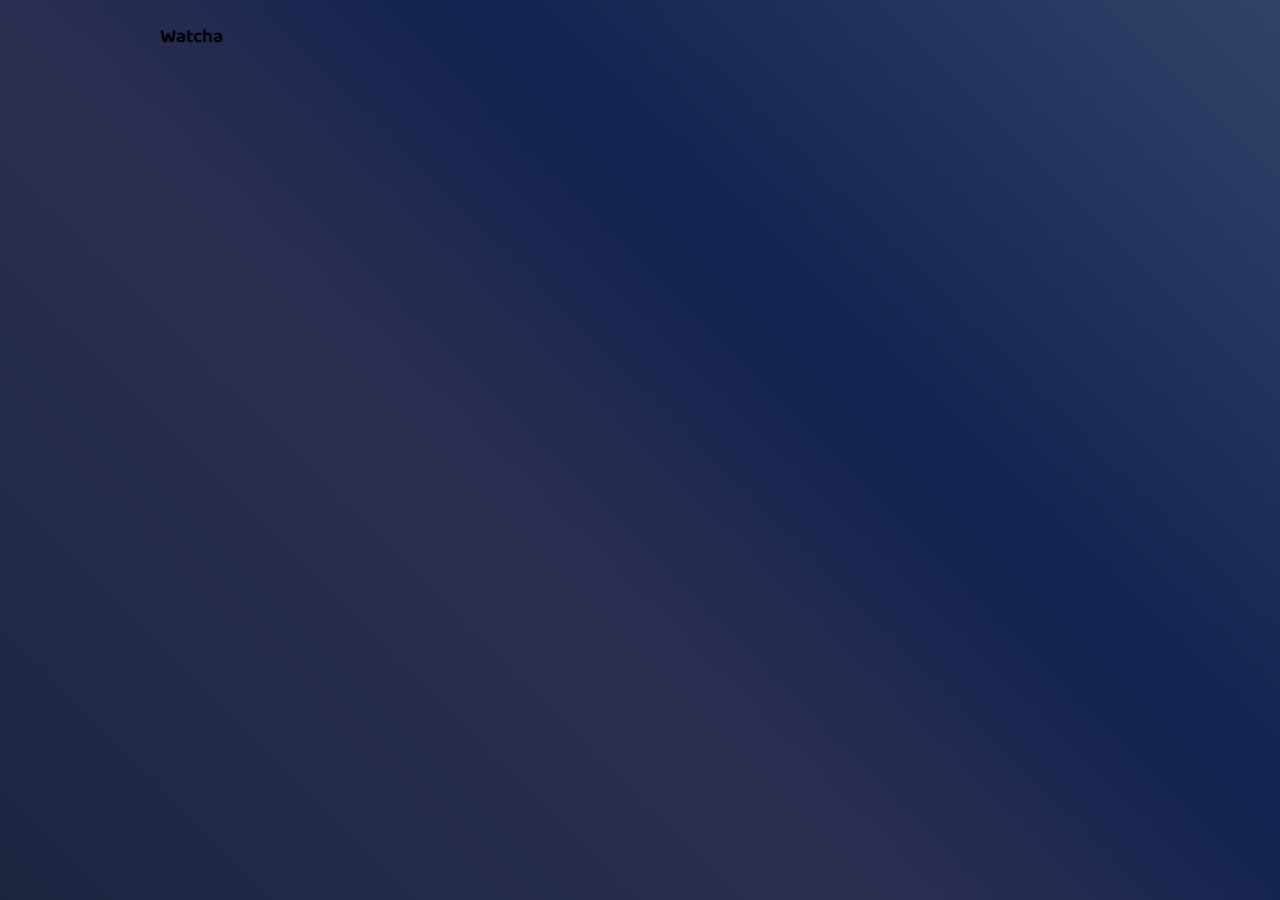
<file: index.html>
<!DOCTYPE html>
<html>
    <head>
        <meta charset="utf-8">
        <link rel="stylesheet" href="css/styles.css">
        <link href="https://fonts.googleapis.com/css2?family=Roboto&display=swap" rel="stylesheet">
        <link href="https://fonts.googleapis.com/css2?family=Baloo+Tamma+2:wght@700&display=swap" rel="stylesheet">
        <title> Watcha </title>
    </head>
    <body>
        <header id="topo">
            <h1>Watcha</h1>
        </header>
    </body>
</file>
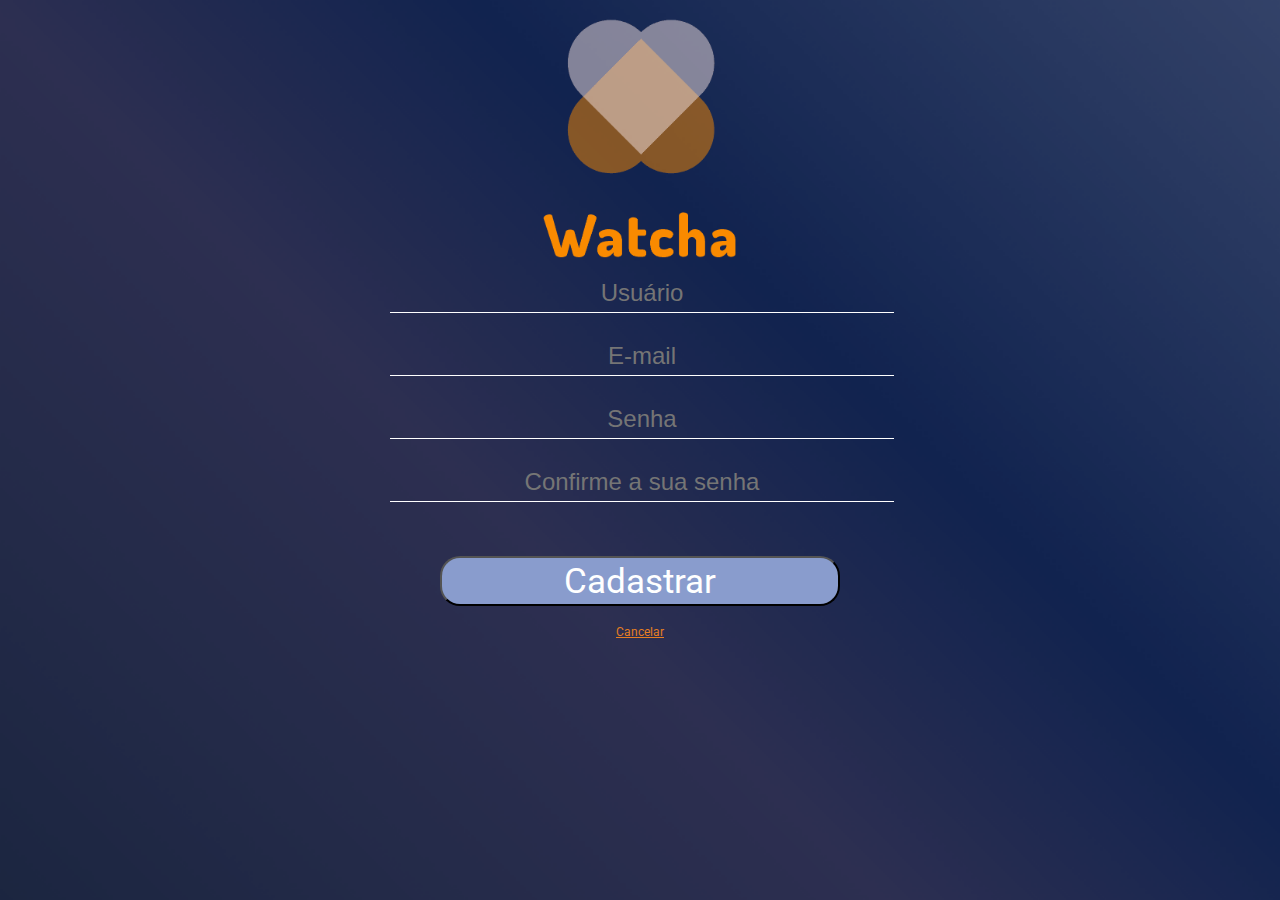
<file: cadastro.html>
<!DOCTYPE html>
<html lang="pt-BR">
<head>
    <meta charset="UTF-8">
    <meta name="viewport" content="width=device-width, initial-scale=1.0">
    <title>Cadastro - Watcha</title>
    <link rel="stylesheet" href="css/styles.css">
    <link href="https://fonts.googleapis.com/css2?family=Roboto&display=swap" rel="stylesheet">
    <link href="https://fonts.googleapis.com/css2?family=Baloo+Tamma+2:wght@700&display=swap" rel="stylesheet">
</head>
<body>
    <header>
        <img id="img-logo" src='img/logo_transparent.png'>
    </header>
    
    <main>
        <input type="text" class="inputs" placeholder="Usuário">
        <input type="email"class="inputs" placeholder="E-mail">
        <input type="password" class="inputs" placeholder="Senha">
        <input type="password" class="inputs" placeholder="Confirme a sua senha">
        
    </main>
    <footer>
        <button type="button" id="entry_bottom" onclick="location.href='cadastro_realizado.html';">Cadastrar</button>
        <p class="user_information"><a href="login.html" class="account">Cancelar</a></p>
    </footer>
    
</body>
</html>
</file>
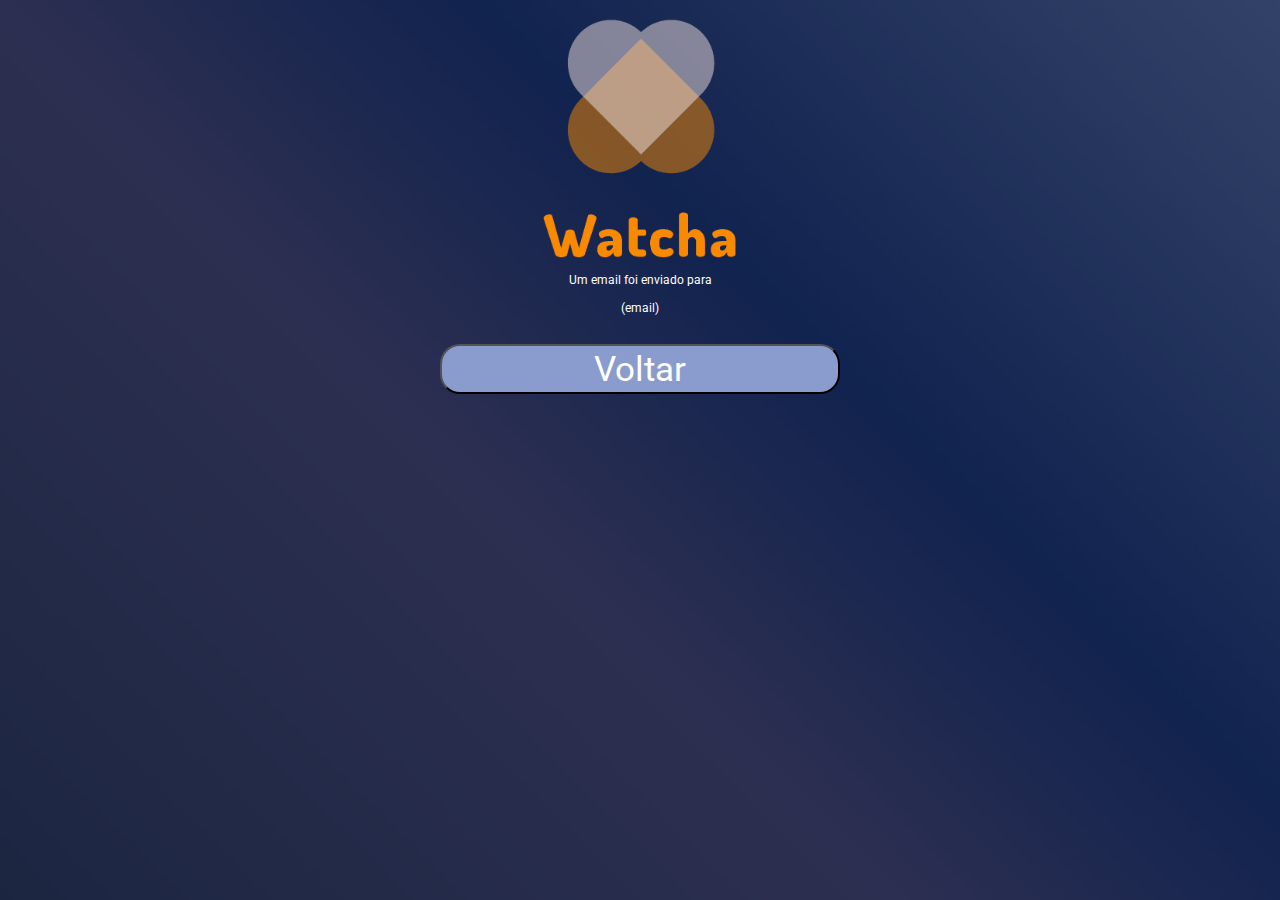
<file: cadastro_realizado.html>
<!DOCTYPE html>
<html lang="pt-BR">
<head>
    <meta charset="UTF-8">
    <meta name="viewport" content="width=device-width, initial-scale=1.0">
    <title>Cadastro - Watcha</title>
    <link rel="stylesheet" href="css/styles.css">
    <link href="https://fonts.googleapis.com/css2?family=Roboto&display=swap" rel="stylesheet">
    <link href="https://fonts.googleapis.com/css2?family=Baloo+Tamma+2:wght@700&display=swap" rel="stylesheet">
</head>
<body>
    <header>
        <img id="img-logo" src='img/logo_transparent.png'>
    </header>
    
    <main>
        <p class="user_information">Um email foi enviado para <br>
        (email)</p>
    </main>
    <footer>
        <button type="button" id="entry_bottom" onclick="location.href='login.html';">Voltar</button>
    </footer>
    
</body>
</html>
</file>
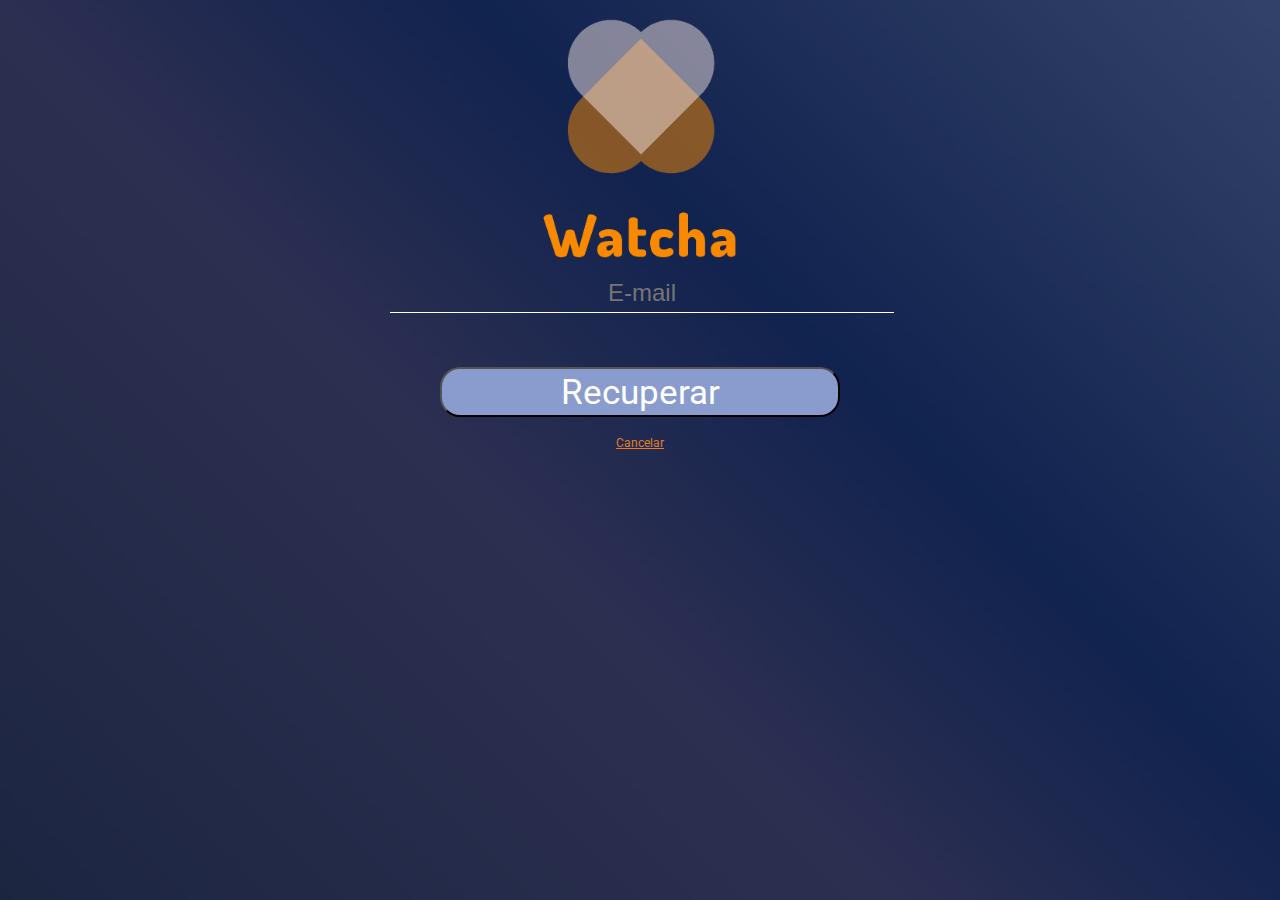
<file: esqueci_senha.html>
<!DOCTYPE html>
<html lang="pt-BR">
<head>
    <meta charset="UTF-8">
    <meta name="viewport" content="width=device-width, initial-scale=1.0">
    <title>Cadastro - Watcha</title>
    <link rel="stylesheet" href="css/styles.css">
    <link href="https://fonts.googleapis.com/css2?family=Roboto&display=swap" rel="stylesheet">
    <link href="https://fonts.googleapis.com/css2?family=Baloo+Tamma+2:wght@700&display=swap" rel="stylesheet">
</head>
<body>
    <header>
        <img id="img-logo" src='img/logo_transparent.png'>
    </header>
    
    <main>
        <input type="email"class="inputs" placeholder="E-mail">
    </main>
    <footer>
        <button type="button" id="entry_bottom" onclick="location.href='cadastro_realizado.html';">Recuperar</button>
        <p class="user_information"><a href="login.html" class="account">Cancelar</a></p>
    </footer>
    
</body>
</html>
</file>
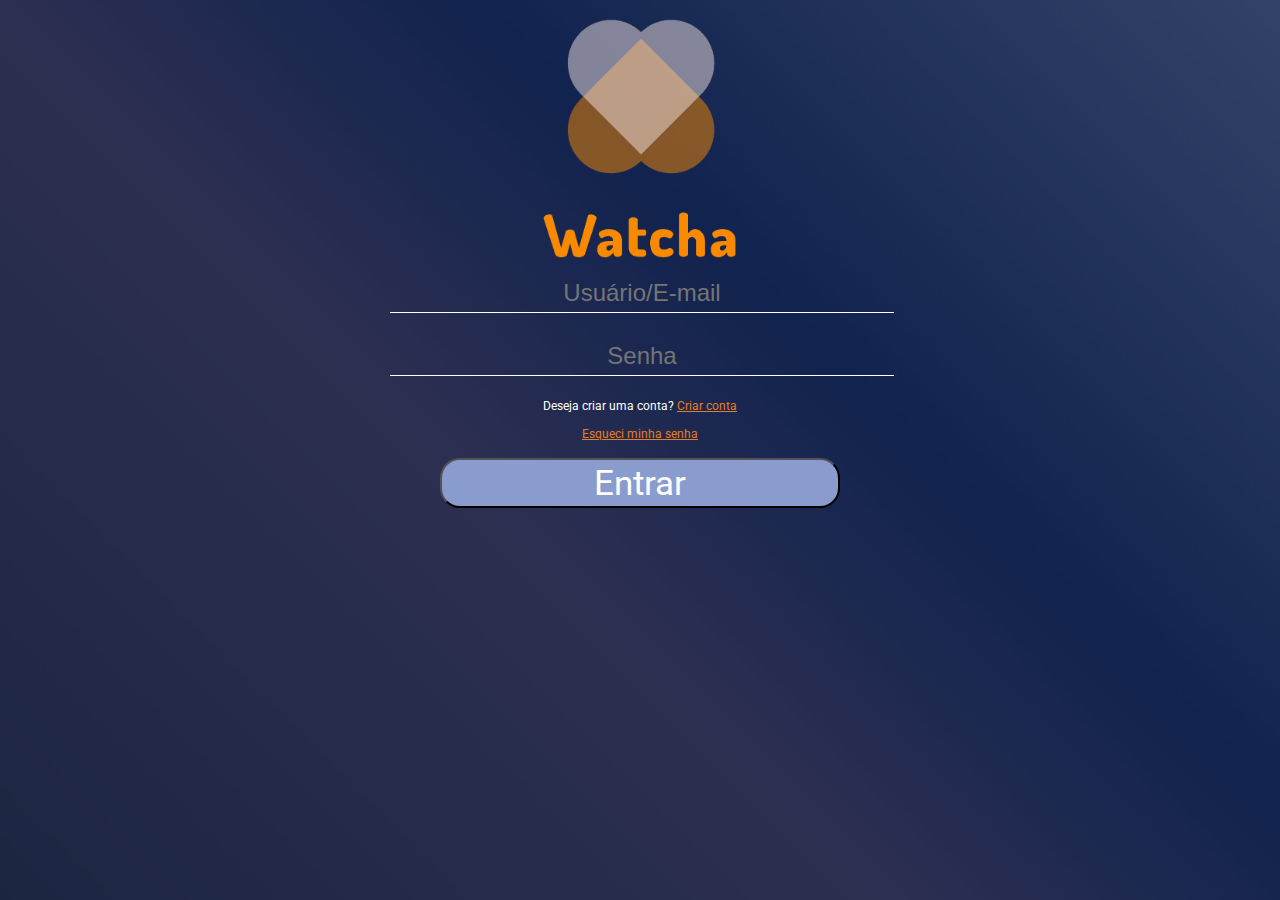
<file: login.html>
<!DOCTYPE html>
<html>
    <head>
        <meta charset="UTF-8">
        <meta name="viewport" content="width=device-width, initial-scale=1.0">
        <title>Watcha</title>
        <link rel="stylesheet" href="css/styles.css">
        <link href="https://fonts.googleapis.com/css2?family=Roboto&display=swap" rel="stylesheet">
        <link href="https://fonts.googleapis.com/css2?family=Baloo+Tamma+2:wght@700&display=swap" rel="stylesheet">
    </head>
    <body>
        <header>
            <img id="img-logo" src='img/logo_transparent.png'>
        </header>

        <main>
            <input type="text" class="inputs" placeholder="Usuário/E-mail">
            <input type="password" class="inputs" placeholder="Senha">
            <div class="user_information">
                <p> Deseja criar uma conta? 
                    <a href="cadastro.html" class="account">Criar conta</a> <br> 
                    <a href="esqueci_senha.html" class="account">Esqueci minha senha</a> <br>
                </p>
            </div>
        </main>
        <footer>
            <button type="button" id="entry_bottom" onclick="location.href='#';">Entrar</button>
        </footer>

    </body>
</file>
<file: css/styles.css>
:root {
    font-size: 60%; /* controle das medidas rem */
    font-family: 'Baloo Tamma 2', cursive;
    width: 100%;
    top: 0;
    left: 0;
}

body {
    position: absolute;
    margin-left: calc((100% - 960px)/2);
    width: 960px; 
    background-image: url("../img/gradiente.png");
    background-size: cover;
    background-repeat: no-repeat;
}

#img-logo{
position: relative;
width: 20.3em;
height: 25em;
left: calc((100% - 20.3em)/2);
top: 10px;
}

.inputs{
    position: relative;
    width: 500px;
    height: 36px;
    left: calc((100% - 500px)/2);
    font-size: 24px;
    text-align: center;
    box-shadow: 0px 1px 0px;
    background: none;
    color: #FFFFFF;
    border: 0 none;
    margin: 20px 0px 5px;
}

.inputs:focus::placeholder{
    color: transparent;
}

.user_information{
    position: relative;
    font-family: Roboto;
    font-style: normal;
    font-weight: normal;
    font-size: 12px;
    width: 500px;
    height: 16px;
    left: calc((100% - 500px)/2);
    line-height: 28px;
    text-align: center;
    color: #FFFFFF;
}

.account{
    color: #E67E22;
}

#entry_bottom{
    position: relative;
    font-family: Roboto;
    width: 400px;
    height: 50px;
    font-size: 35px;
    text-align: center;
    margin-top: 50px;
    left: calc((100% - 400px)/2);
    color: #FFFFFF;
    background-color: #899CCD;
    border-radius: 20px;
}

#entry_bottom:hover {
    background-color: #E67E22;
}

/* #entry_bottom>a{
    text-decoration: none;
    color: #FFFFFF;
} */
</file>
